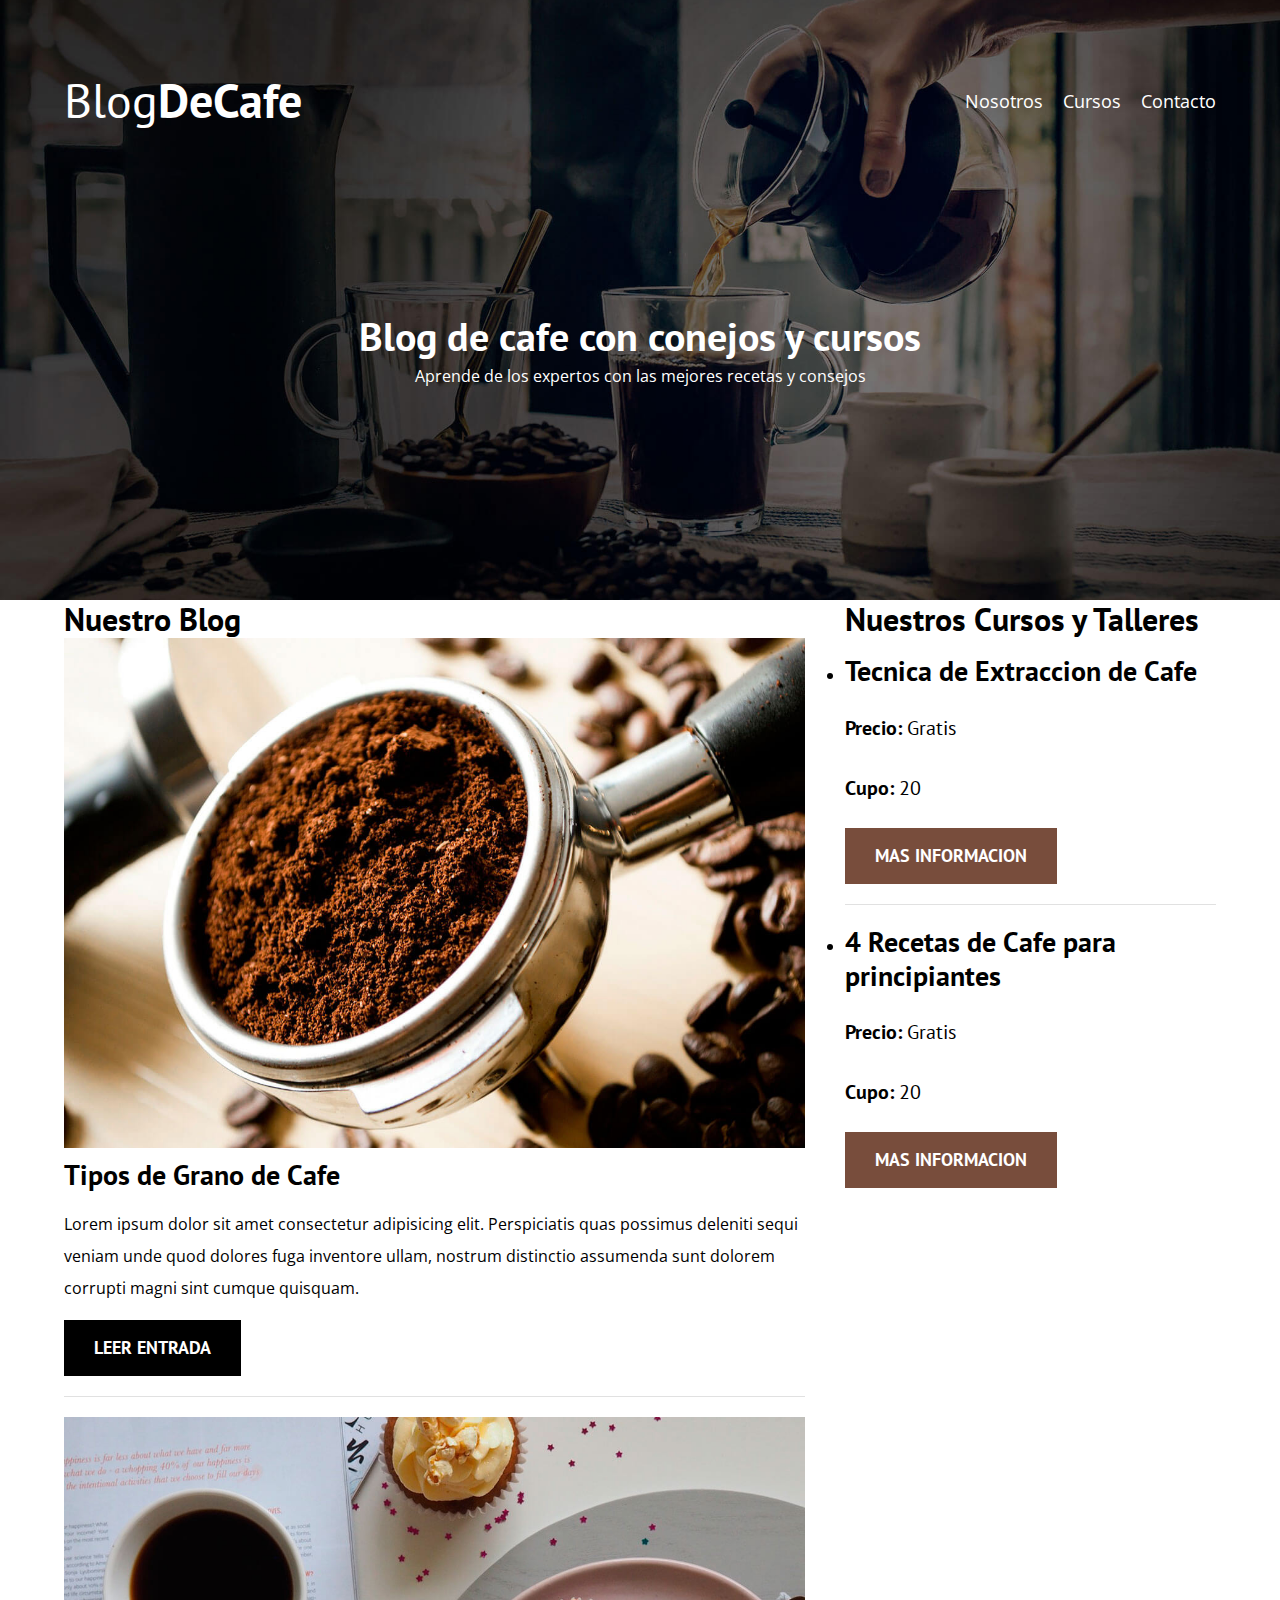
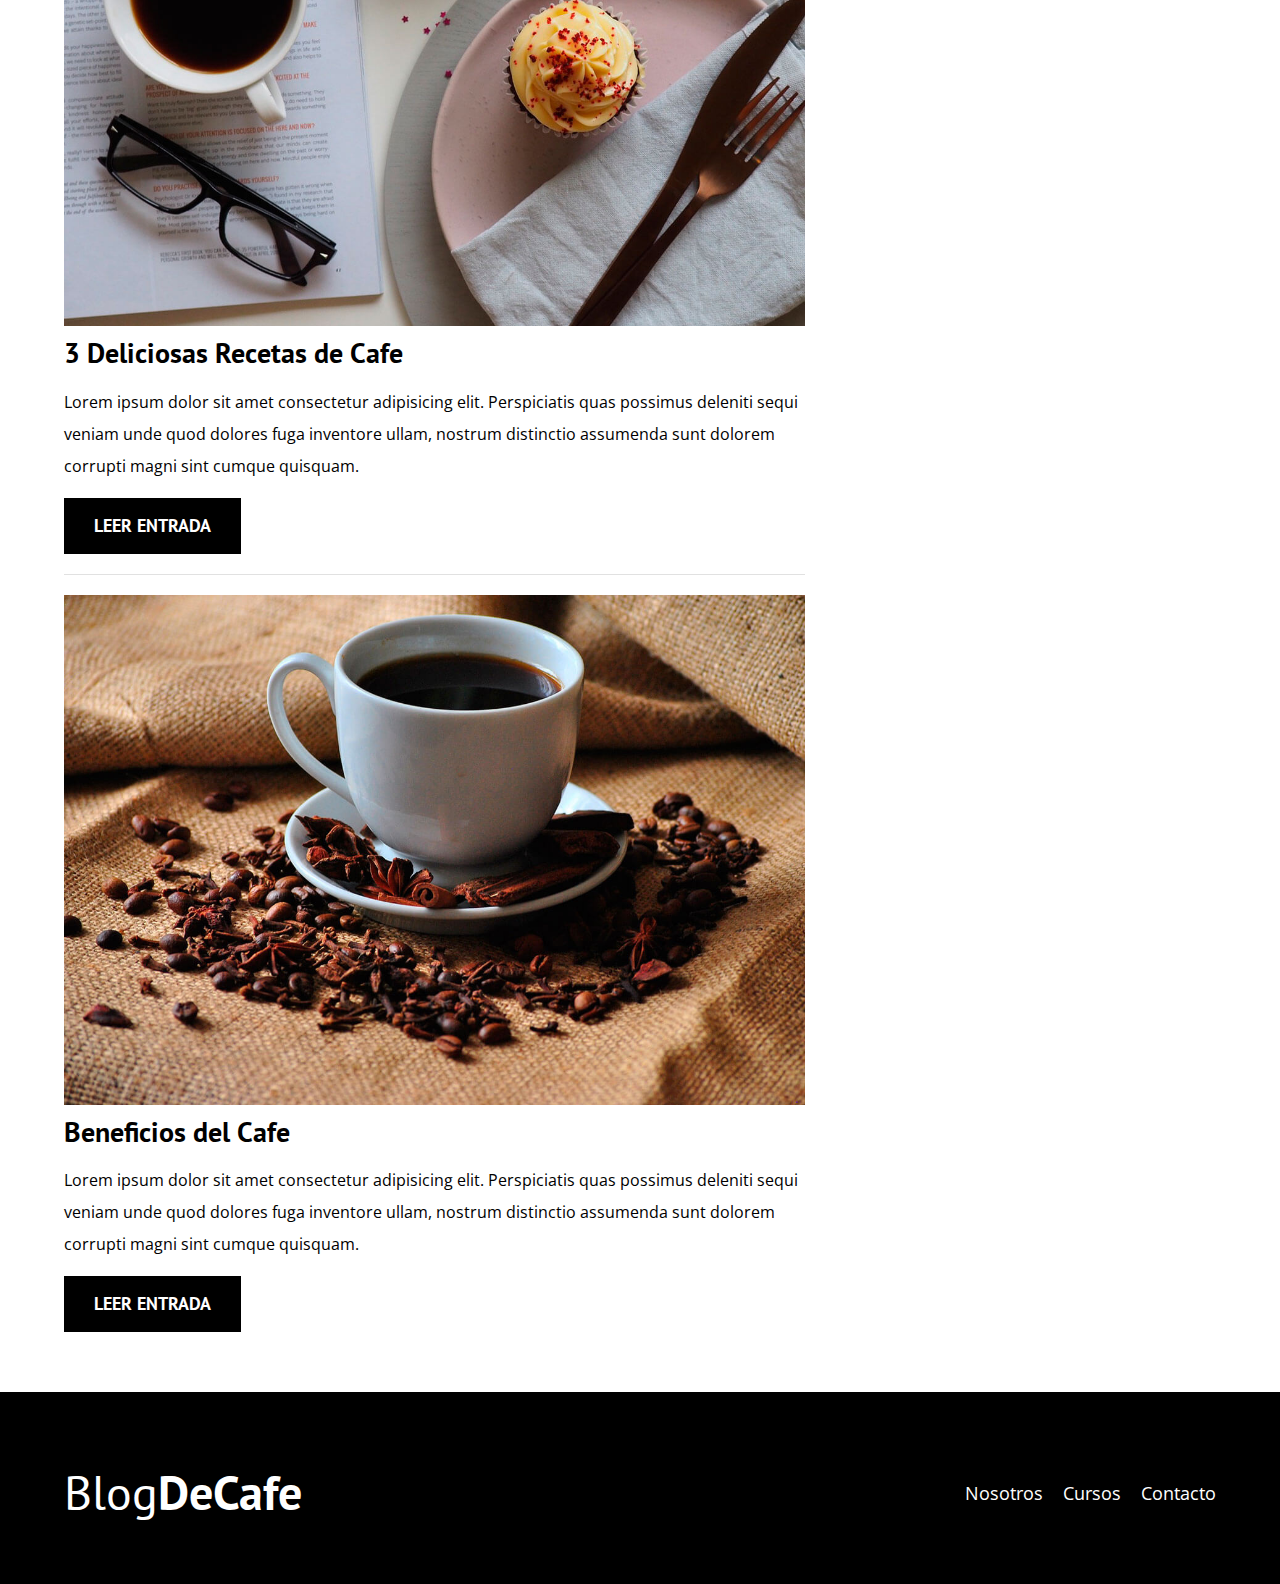
<file: index.html>
<!DOCTYPE html>
<html lang="en">
<head>
    <meta charset="UTF-8">
    <meta name="viewport" content="width=device-width, initial-scale=1.0">
    <title>Blog de cafe</title>
    <!-- Prefetch -->
    <link rel="Prefetch" href="nosotros.html" as="document">

    <!-- Preconnect -->
    <link rel="preconnect" href="https://fonts.googleapis.com">
    <link rel="preconnect" href="https://fonts.gstatic.com" crossorigin>
    <link href="https://fonts.googleapis.com/css2?family=Open+Sans&family=PT+Sans:wght@400;700&display=swap" rel="stylesheet">
    
    <!-- Preload-->
    <link rel="preload" href="css/normalize.css" as="style">
    <link rel="stylesheet" href="css/normalize.css">

    <link rel="preload" href="css/style.css" as="style">
    <link rel="stylesheet" href="css/style.css">

    <link rel="preload" href="img/blog1.jpg" as="image">
</head>
<body>
    <header class="header">
        <div class="contenedor">
            <div class="barra">
                <a class="logo no-margin centrar-texto" href="index.html">
                    <h1 class="logo__nombre">Blog<span class="logo__bold">DeCafe</span></h1>
                </a>

                <nav class="navegacion">
                    <a href="nosotros.html" class="navegacion__enlace">Nosotros</a>
                    <a href="cursos.html" class="navegacion__enlace">Cursos</a>
                    <a href="contacto.html" class="navegacion__enlace">Contacto</a>
                </nav>
            </div>
        </div>
        <div class="header__texto">
            <h2 class="no-margin">Blog de cafe con conejos y cursos</h2>
            <p class="no-margin">Aprende de los expertos con las mejores recetas y consejos</p>
        </div>
    </header>

    <div class="contenedor contenido-principal">
        <main class="blog">
            <h3 class="no-margin">Nuestro Blog</h3>

            <article class="entrada">
                 <div class="entrada__imagen">
                    <img loading="lazy" src="img/blog1.jpg" alt="imagen blog">
                 </div>

                 <div class="entrada__contenido">
                    <h4 class="no-margin">Tipos de Grano de Cafe</h4>
                    <p>Lorem ipsum dolor sit amet consectetur adipisicing elit. 
                        Perspiciatis quas possimus deleniti sequi veniam unde quod 
                        dolores fuga inventore ullam, nostrum distinctio assumenda 
                        sunt dolorem corrupti magni sint cumque quisquam.</p>
                        <a href="entrada.html" class="boton boton--primario">Leer Entrada</a>
                 </div>
            </article>
            <article class="entrada">
                <div class="entrada__imagen">
                   <img loading="lazy" src="img/blog2.jpg" alt="imagen blog">
                </div>

                <div class="entrada__contenido">
                   <h4 class="no-margin">3 Deliciosas Recetas de Cafe</h4>
                   <p>Lorem ipsum dolor sit amet consectetur adipisicing elit. 
                       Perspiciatis quas possimus deleniti sequi veniam unde quod 
                       dolores fuga inventore ullam, nostrum distinctio assumenda 
                       sunt dolorem corrupti magni sint cumque quisquam.</p>
                       <a href="entrada.html" class="boton boton--primario">Leer Entrada</a>
                </div>
           </article>
           <article class="entrada">
            <div class="entrada__imagen">
               <img loading="lazy" src="img/blog3.jpg" alt="imagen blog">
            </div>

            <div class="entrada__contenido">
               <h4 class="no-margin">Beneficios del Cafe</h4>
               <p>Lorem ipsum dolor sit amet consectetur adipisicing elit. 
                   Perspiciatis quas possimus deleniti sequi veniam unde quod 
                   dolores fuga inventore ullam, nostrum distinctio assumenda 
                   sunt dolorem corrupti magni sint cumque quisquam.</p>
                   <a href="entrada.html" class="boton boton--primario">Leer Entrada</a>
            </div>
       </article>
        </main>
        <aside class="sidebar">
            <h3 class="no-margin">Nuestros Cursos y Talleres</h3>

            <ul class="cursos no-padding">
                <li class="widget-curso">
                    <h4 class="no-margin">Tecnica de Extraccion de Cafe</h4>
                    <p class="widget-curso__label">Precio: <span class="widget-curso__info">Gratis</span></p>
                    <p class="widget-curso__label">Cupo: <span class="widget-curso__info">20</span></p>
                    <a href="entrada.html" class="boton boton--secundario">Mas Informacion</a>
                </li>
                <li class="widget-curso">
                    <h4 class="no-margin">4 Recetas de Cafe para principiantes</h4>
                    <p class="widget-curso__label">Precio: <span class="widget-curso__info">Gratis</span></p>
                    <p class="widget-curso__label">Cupo: <span class="widget-curso__info">20</span></p>
                    <a href="entrada.html" class="boton boton--secundario">Mas Informacion</a>
                </li>
                
            </ul>
        </aside>
    </div>
    <footer class="footer">
        <div class="contenedor">
            <div class="barra">
                <a class="logo no-margin centrar-texto" href="index.html">
                    <h1 class="logo__nombre">Blog<span class="logo__bold">DeCafe</span></h1>
                </a>

                <nav class="navegacion">
                    <a href="nosotros.html" class="navegacion__enlace">Nosotros</a>
                    <a href="cursos.html" class="navegacion__enlace">Cursos</a>
                    <a href="contacto.html" class="navegacion__enlace">Contacto</a>
                </nav>
            </div>
        </div>
    </footer>
</body>
</html>
</file>
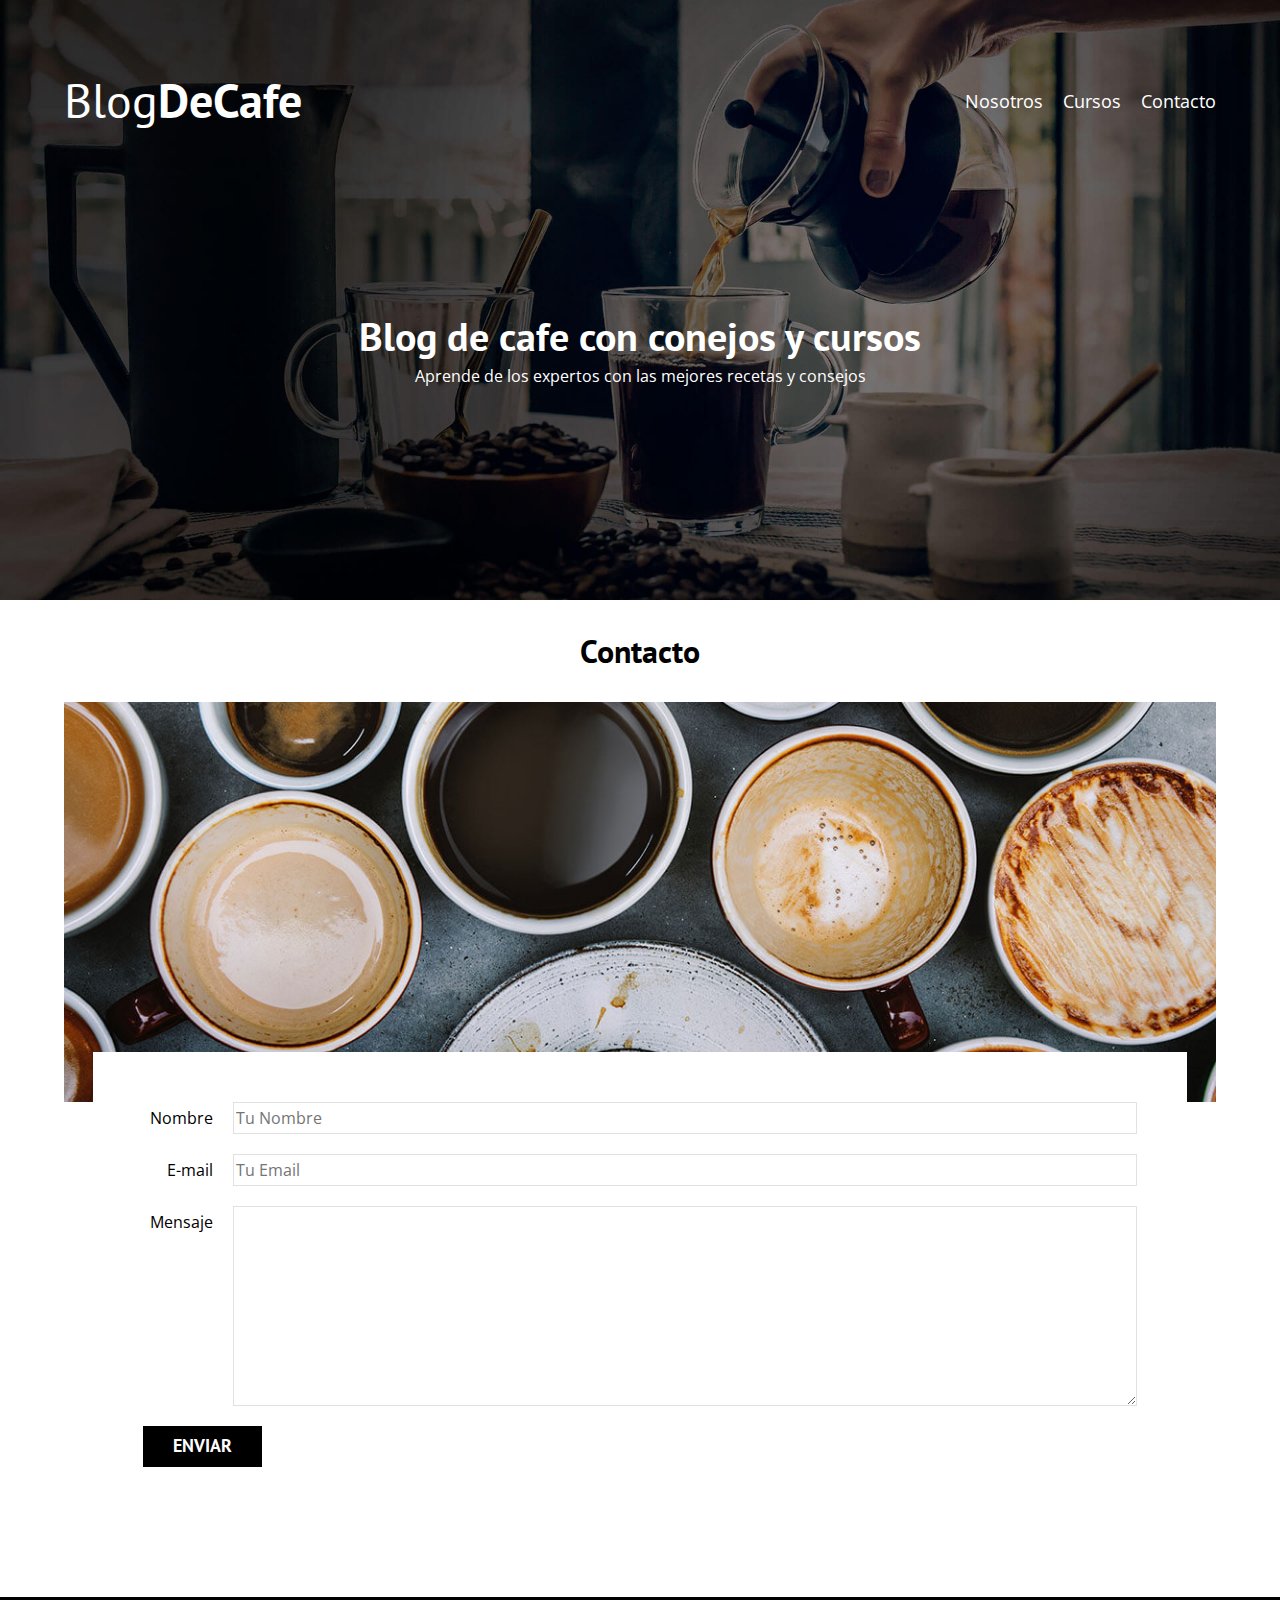
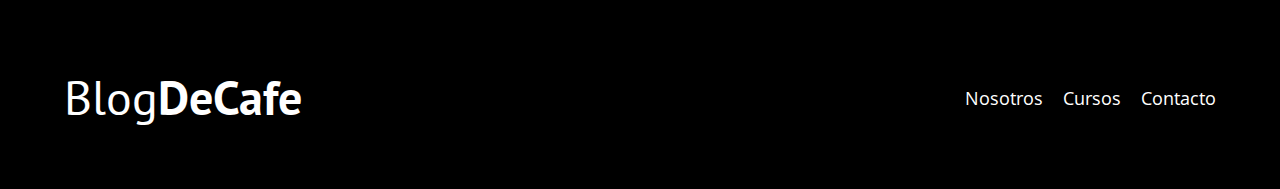
<file: contacto.html>
<!DOCTYPE html>
<html lang="en">
<head>
    <meta charset="UTF-8">
    <meta name="viewport" content="width=device-width, initial-scale=1.0">
    <title>Blog de cafe</title>
    <link rel="stylesheet" href="css/normalize.css">
    <link rel="preconnect" href="https://fonts.googleapis.com">
    <link rel="preconnect" href="https://fonts.gstatic.com" crossorigin>
    <link href="https://fonts.googleapis.com/css2?family=Open+Sans&family=PT+Sans:wght@400;700&display=swap" rel="stylesheet">
    <link rel="stylesheet" href="css/style.css">
</head>
<body>
    <header class="header">
        <div class="contenedor">
            <div class="barra">
                <a class="logo no-margin centrar-texto" href="index.html">
                    <h1 class="logo__nombre">Blog<span class="logo__bold">DeCafe</span></h1>
                </a>

                <nav class="navegacion">
                    <a href="nosotros.html" class="navegacion__enlace">Nosotros</a>
                    <a href="cursos.html" class="navegacion__enlace">Cursos</a>
                    <a href="contacto.html" class="navegacion__enlace">Contacto</a>
                </nav>
            </div>
        </div>
        <div class="header__texto">
            <h2 class="no-margin">Blog de cafe con conejos y cursos</h2>
            <p class="no-margin">Aprende de los expertos con las mejores recetas y consejos</p>
        </div>
    </header>

    <main class="contenedor">
        <h3 class="centrar-texto">Contacto</h3>

        <div class="contacto-bg" ></div>

        <form class="formulario">
            <div class="campo"> 
                <label class="campo__label" for="nombre">Nombre</label>
                <input class="campo__field" type="text" placeholder="Tu Nombre" id="nombre">
            </div>
            <div class="campo">
                <label class="campo__label" for="email">E-mail</label>
                <input class="campo__field" type="email" placeholder="Tu Email" id="email">
            </div>
            <div class="campo">
                <label class="campo__label" for="mensaje">Mensaje</label>
                <textarea class="campo__field campo__field--textarea" id="mensaje"></textarea>
            </div>
            <div class="campo">
                <input type="submit" value="Enviar" class="boton boton--primario">
            </div>
        </form>
      
    </main>
    <footer class="footer">
        <div class="contenedor">
            <div class="barra">
                <a class="logo no-margin centrar-texto" href="index.html">
                    <h1 class="logo__nombre">Blog<span class="logo__bold">DeCafe</span></h1>
                </a>

                <nav class="navegacion">
                    <a href="nosotros.html" class="navegacion__enlace">Nosotros</a>
                    <a href="cursos.html" class="navegacion__enlace">Cursos</a>
                    <a href="contacto.html" class="navegacion__enlace">Contacto</a>
                </nav>
            </div>
        </div>
    </footer>
</body>
</html>
</file>
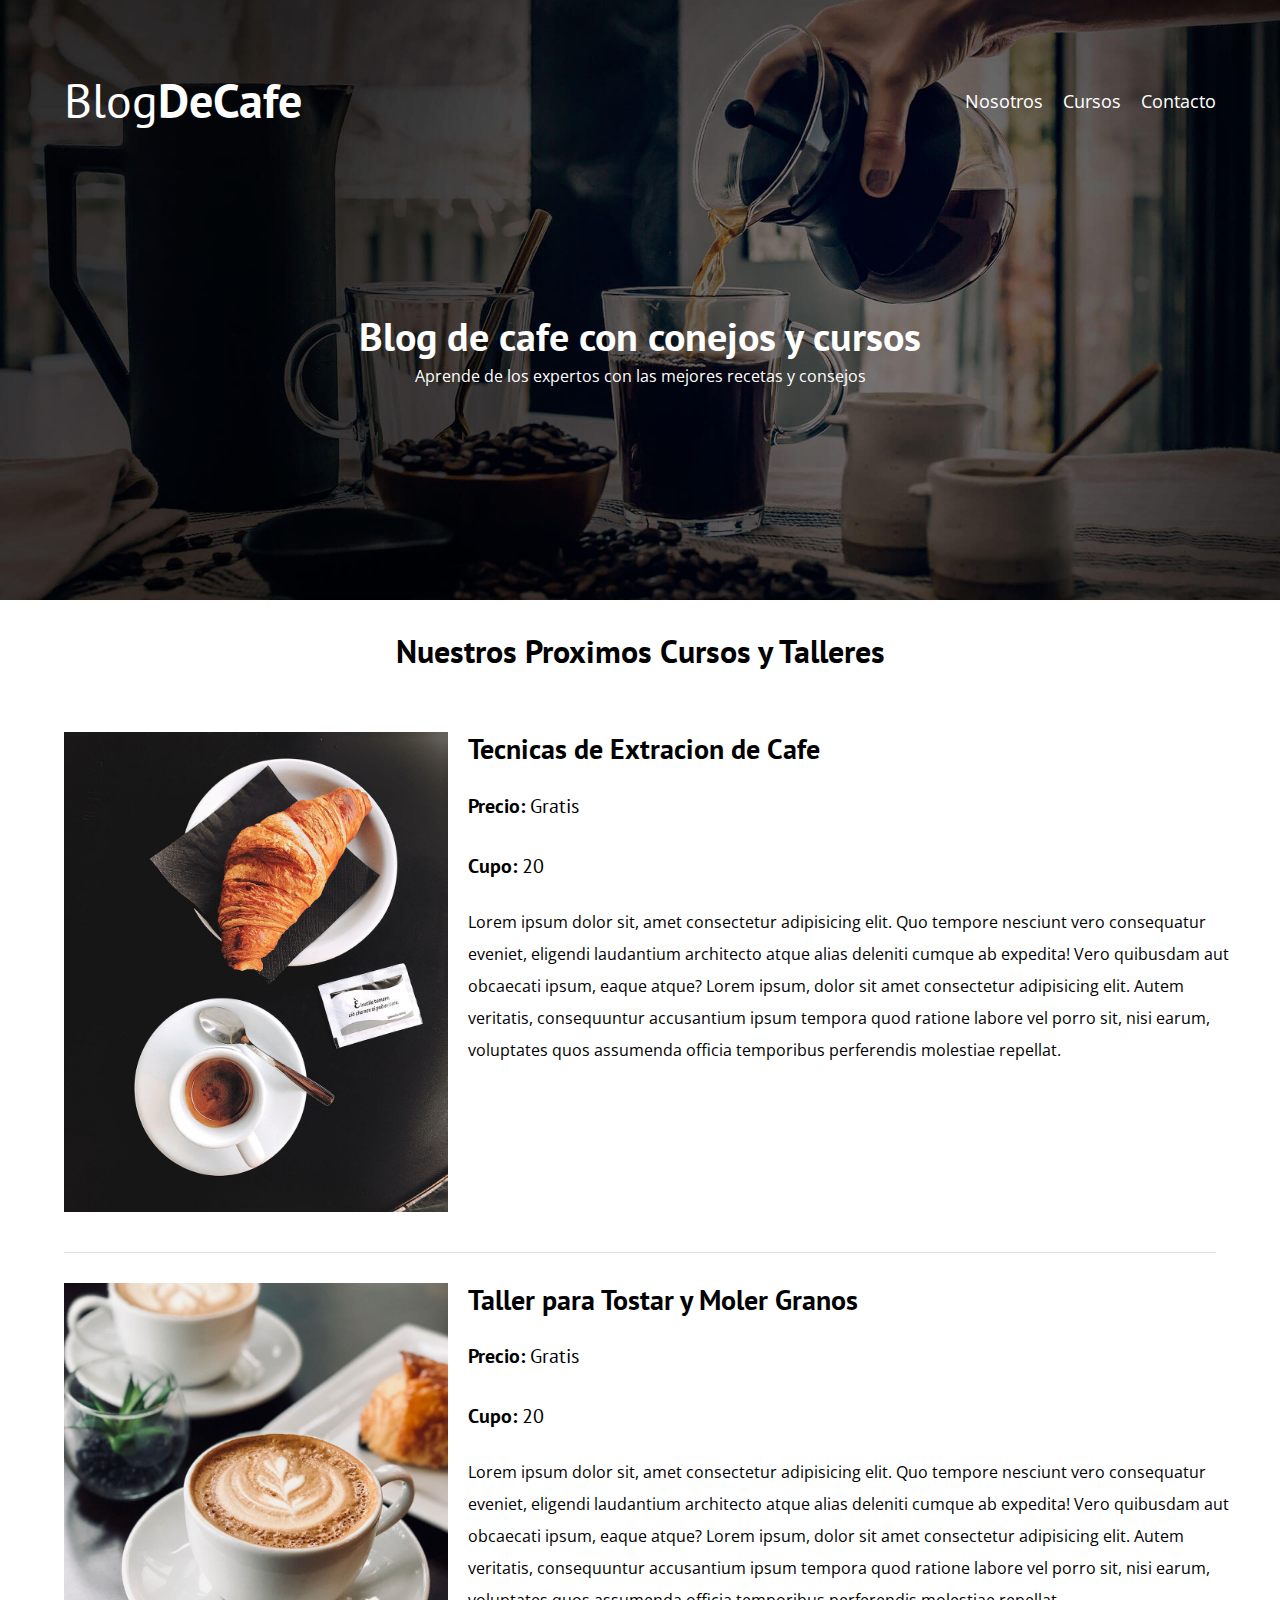
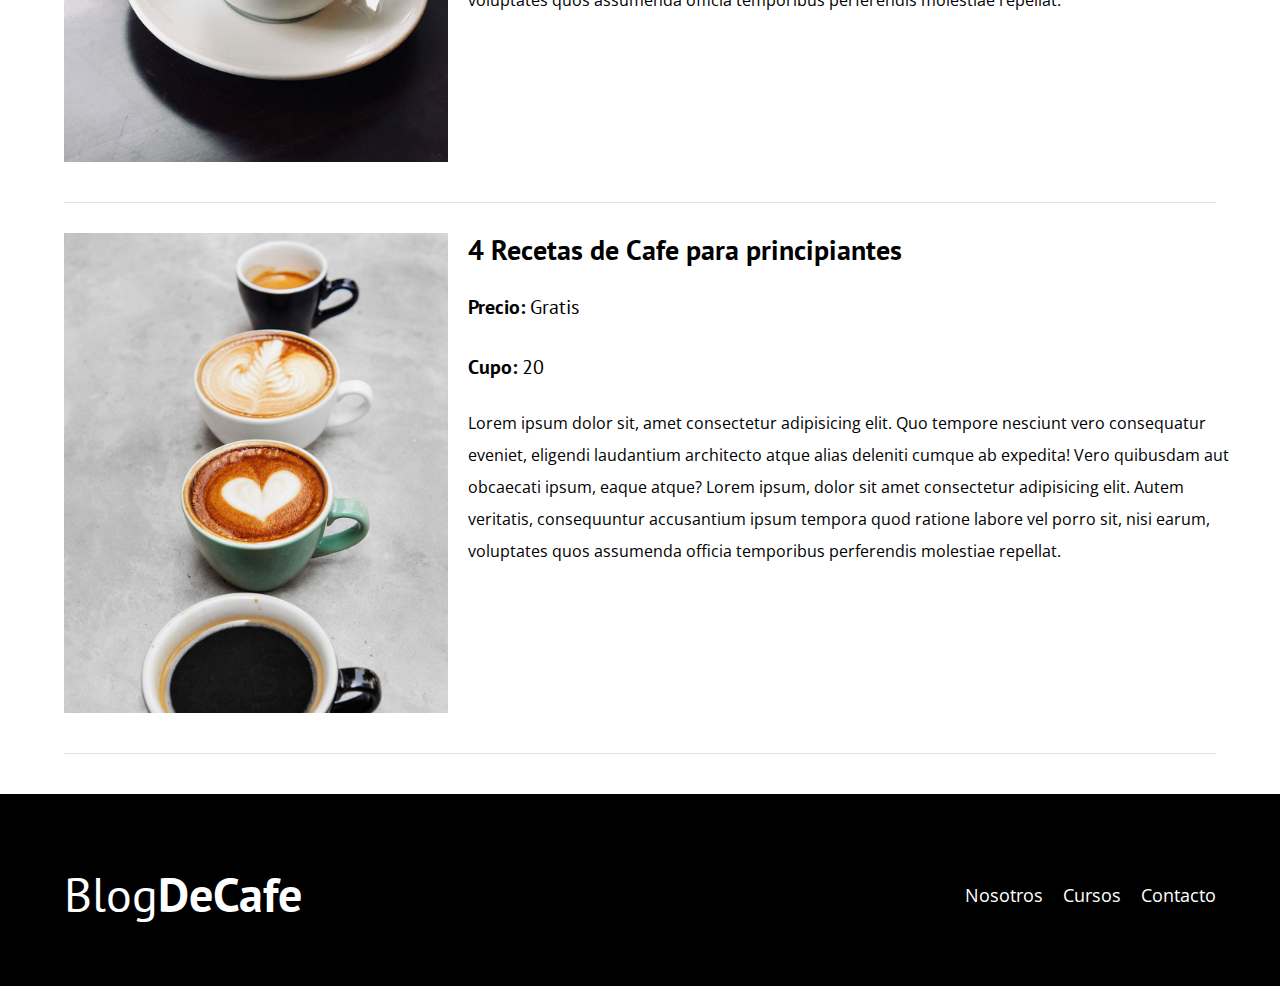
<file: cursos.html>
<!DOCTYPE html>
<html lang="en">
<head>
    <meta charset="UTF-8">
    <meta name="viewport" content="width=device-width, initial-scale=1.0">
    <title>Blog de cafe</title>
    <link rel="stylesheet" href="css/normalize.css">
    <link rel="preconnect" href="https://fonts.googleapis.com">
    <link rel="preconnect" href="https://fonts.gstatic.com" crossorigin>
    <link href="https://fonts.googleapis.com/css2?family=Open+Sans&family=PT+Sans:wght@400;700&display=swap" rel="stylesheet">
    <link rel="stylesheet" href="css/style.css">
</head>
<body>
    <header class="header">
        <div class="contenedor">
            <div class="barra">
                <a class="logo no-margin centrar-texto" href="index.html">
                    <h1 class="logo__nombre">Blog<span class="logo__bold">DeCafe</span></h1>
                </a>

                <nav class="navegacion">
                    <a href="nosotros.html" class="navegacion__enlace">Nosotros</a>
                    <a  href="cursos.html" class="navegacion__enlace">Cursos</a>
                    <a href="contacto.html" class="navegacion__enlace">Contacto</a>
                </nav>
            </div>
        </div>
        <div class="header__texto">
            <h2 class="no-margin">Blog de cafe con conejos y cursos</h2>
            <p class="no-margin">Aprende de los expertos con las mejores recetas y consejos</p>
        </div>
    </header>

    <main class="contenedor">
        <h3 class="centrar-texto">Nuestros Proximos Cursos y Talleres</h3>
        
        <div class="curso">
            <div class="curso__imagen">
                <img src="img/curso1.jpg" alt="imagen curso">
            </div>
            <div class="curso__informacion">
                <h4 class="no-margin">Tecnicas de Extracion de Cafe</h4>
                <p class="curso__label">Precio: <span class="widget-curso__info">Gratis</span></p>
                <p class="curso__label">Cupo: <span class="widget-curso__info">20</span></p>
                <p class="curso__descripcion">
                    Lorem ipsum dolor sit, amet consectetur adipisicing elit. Quo tempore nesciunt vero consequatur eveniet, 
                    eligendi laudantium architecto atque alias deleniti cumque ab expedita! 
                    Vero quibusdam aut obcaecati ipsum, eaque atque?
                    Lorem ipsum, dolor sit amet consectetur adipisicing elit. Autem veritatis, consequuntur 
                    accusantium ipsum tempora quod ratione labore vel porro sit, nisi earum, 
                    voluptates quos assumenda officia temporibus perferendis molestiae repellat.
                </p>
            </div> <!-- .curso__informacion -->
        </div><!-- .curso -->
        <div class="curso">
            <div class="curso__imagen">
                <img src="img/curso2.jpg" alt="imagen curso">
            </div>
            <div class="curso__informacion">
                <h4 class="no-margin">Taller para Tostar y Moler Granos</h4>
                <p class="curso__label">Precio: <span class="widget-curso__info">Gratis</span></p>
                <p class="curso__label">Cupo: <span class="widget-curso__info">20</span></p>
                <p class="curso__descripcion">
                    Lorem ipsum dolor sit, amet consectetur adipisicing elit. Quo tempore nesciunt vero consequatur eveniet, 
                    eligendi laudantium architecto atque alias deleniti cumque ab expedita! 
                    Vero quibusdam aut obcaecati ipsum, eaque atque?
                    Lorem ipsum, dolor sit amet consectetur adipisicing elit. Autem veritatis, consequuntur 
                    accusantium ipsum tempora quod ratione labore vel porro sit, nisi earum, 
                    voluptates quos assumenda officia temporibus perferendis molestiae repellat.
                </p>
            </div> <!-- .curso__informacion -->
        </div><!-- .curso -->
        <div class="curso">
            <div class="curso__imagen">
                <img src="img/curso3.jpg" alt="imagen curso">
            </div>
            <div class="curso__informacion">
                <h4 class="no-margin">4 Recetas de Cafe para principiantes</h4>
                <p class="curso__label">Precio: <span class="widget-curso__info">Gratis</span></p>
                <p class="curso__label">Cupo: <span class="widget-curso__info">20</span></p>
                <p class="curso__descripcion">
                    Lorem ipsum dolor sit, amet consectetur adipisicing elit. Quo tempore nesciunt vero consequatur eveniet, 
                    eligendi laudantium architecto atque alias deleniti cumque ab expedita! 
                    Vero quibusdam aut obcaecati ipsum, eaque atque?
                    Lorem ipsum, dolor sit amet consectetur adipisicing elit. Autem veritatis, consequuntur 
                    accusantium ipsum tempora quod ratione labore vel porro sit, nisi earum, 
                    voluptates quos assumenda officia temporibus perferendis molestiae repellat.
                </p>
            </div> <!-- .curso__informacion -->
        </div><!-- .curso -->
       
      
    </main>
    <footer class="footer">
        <div class="contenedor">
            <div class="barra">
                <a class="logo no-margin centrar-texto" href="index.html">
                    <h1 class="logo__nombre">Blog<span class="logo__bold">DeCafe</span></h1>
                </a>

                <nav class="navegacion">
                    <a href="nosotros.html" class="navegacion__enlace">Nosotros</a>
                    <a href="cursos.html" class="navegacion__enlace">Cursos</a>
                    <a href="contacto.html" class="navegacion__enlace">Contacto</a>
                </nav>
            </div>
        </div>
    </footer>
</body>
</html>
</file>
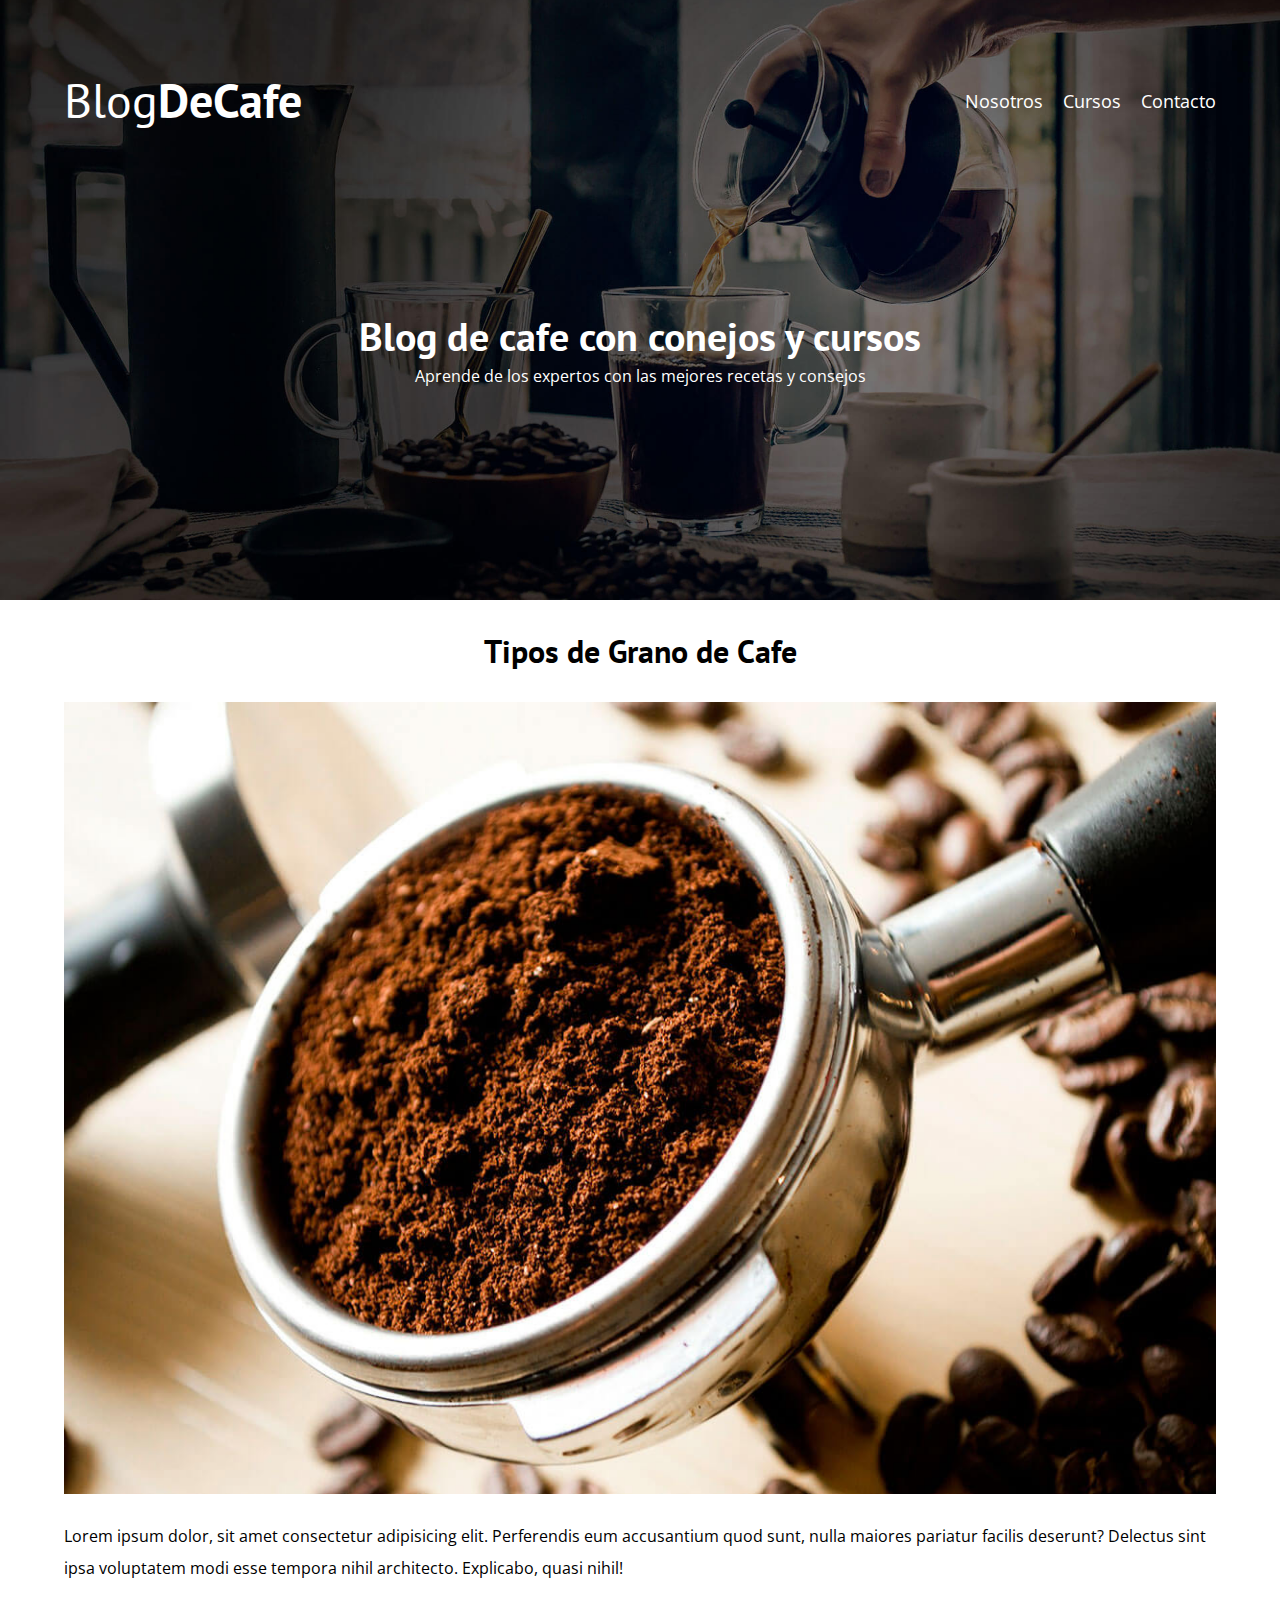
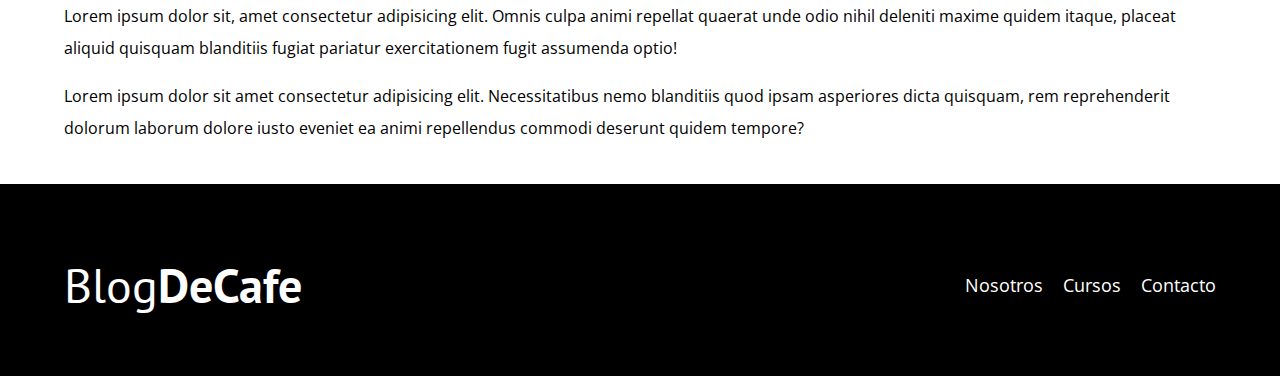
<file: entrada.html>
<!DOCTYPE html>
<html lang="en">
<head>
    <meta charset="UTF-8">
    <meta name="viewport" content="width=device-width, initial-scale=1.0">
    <title>Blog de cafe</title>
    <link rel="stylesheet" href="css/normalize.css">
    <link rel="preconnect" href="https://fonts.googleapis.com">
    <link rel="preconnect" href="https://fonts.gstatic.com" crossorigin>
    <link href="https://fonts.googleapis.com/css2?family=Open+Sans&family=PT+Sans:wght@400;700&display=swap" rel="stylesheet">
    <link rel="stylesheet" href="css/style.css">
</head>
<body>
    <header class="header">
        <div class="contenedor">
            <div class="barra">
                <a class="logo no-margin centrar-texto" href="index.html">
                    <h1 class="logo__nombre">Blog<span class="logo__bold">DeCafe</span></h1>
                </a>

                <nav class="navegacion">
                    <a href="nosotros.html" class="navegacion__enlace">Nosotros</a>
                    <a href="cursos.html" class="navegacion__enlace">Cursos</a>
                    <a href="contacto.html" class="navegacion__enlace">Contacto</a>
                </nav>
            </div>
        </div>
        <div class="header__texto">
            <h2 class="no-margin">Blog de cafe con conejos y cursos</h2>
            <p class="no-margin">Aprende de los expertos con las mejores recetas y consejos</p>
        </div>
    </header>

    <main class="contenedor">
        <h3 class="centrar-texto">Tipos de Grano de Cafe</h3>

        <img src="img/blog1.jpg" alt="imagen blog">
        <p>Lorem ipsum dolor, sit amet consectetur adipisicing elit. Perferendis eum accusantium quod sunt, 
        nulla maiores pariatur facilis deserunt? 
        Delectus sint ipsa voluptatem modi esse tempora nihil architecto.
        Explicabo, quasi nihil!</p>
        <p>Lorem ipsum dolor sit, amet consectetur adipisicing elit. Omnis culpa animi repellat quaerat unde 
        odio nihil deleniti maxime quidem itaque, placeat aliquid quisquam blanditiis fugiat pariatur exercitationem 
        fugit assumenda optio!</p>
        <p>Lorem ipsum dolor sit amet consectetur adipisicing elit. Necessitatibus nemo blanditiis quod ipsam asperiores 
        dicta quisquam, rem reprehenderit dolorum laborum dolore iusto eveniet ea animi repellendus commodi deserunt 
        quidem tempore?
        </p>
      
    </main>
    <footer class="footer">
        <div class="contenedor">
            <div class="barra">
                <a class="logo no-margin centrar-texto" href="index.html">
                    <h1 class="logo__nombre">Blog<span class="logo__bold">DeCafe</span></h1>
                </a>

                <nav class="navegacion">
                    <a href="nosotros.html" class="navegacion__enlace">Nosotros</a>
                    <a href="cursos.html" class="navegacion__enlace">Cursos</a>
                    <a href="contacto.html" class="navegacion__enlace">Contacto</a>
                </nav>
            </div>
        </div>
    </footer>
</body>
</html>
</file>
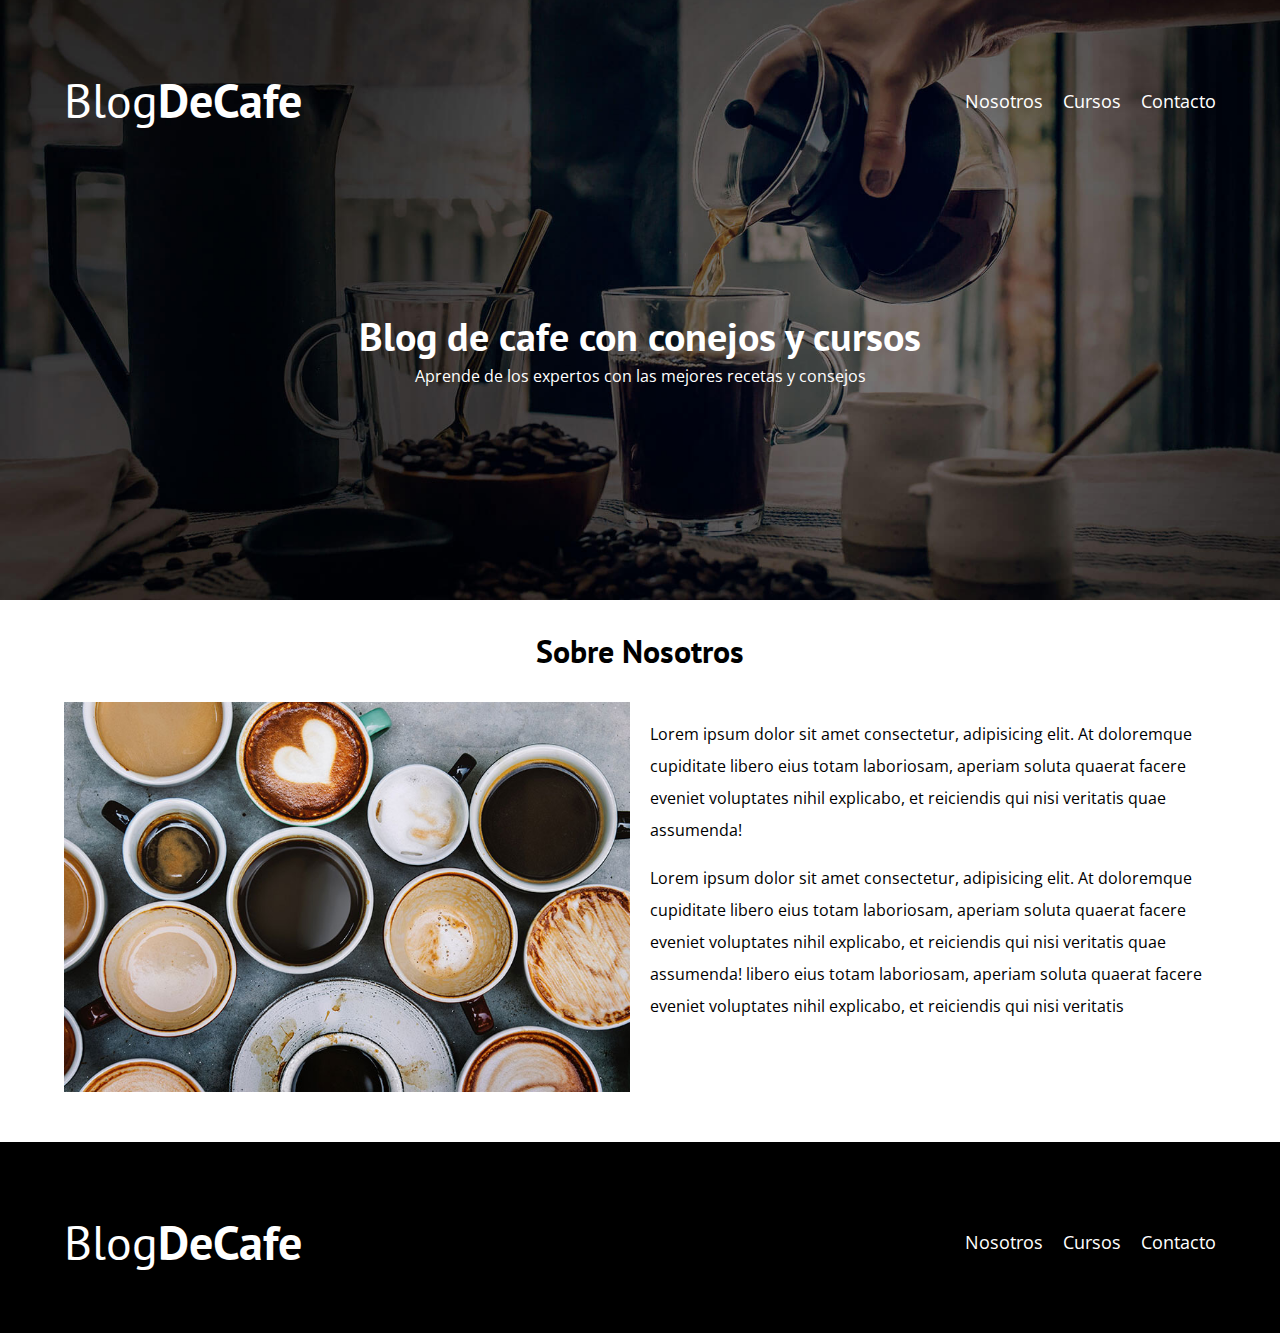
<file: nosotros.html>
<!DOCTYPE html>
<html lang="en">
<head>
    <meta charset="UTF-8">
    <meta name="viewport" content="width=device-width, initial-scale=1.0">
    <title>Blog de cafe</title>
    <link rel="stylesheet" href="css/normalize.css">
    <link rel="preconnect" href="https://fonts.googleapis.com">
    <link rel="preconnect" href="https://fonts.gstatic.com" crossorigin>
    <link href="https://fonts.googleapis.com/css2?family=Open+Sans&family=PT+Sans:wght@400;700&display=swap" rel="stylesheet">
    <link rel="stylesheet" href="css/style.css">
</head>
<body>
    <header class="header">
        <div class="contenedor">
            <div class="barra">
                <a class="logo no-margin centrar-texto" href="index.html">
                    <h1 class="logo__nombre">Blog<span class="logo__bold">DeCafe</span></h1>
                </a>

                <nav class="navegacion">
                    <a href="nosotros.html" class="navegacion__enlace">Nosotros</a>
                    <a href="cursos.html" class="navegacion__enlace">Cursos</a>
                    <a href="contacto.html" class="navegacion__enlace">Contacto</a>
                </nav>
            </div>
        </div>
        <div class="header__texto">
            <h2 class="no-margin">Blog de cafe con conejos y cursos</h2>
            <p class="no-margin">Aprende de los expertos con las mejores recetas y consejos</p>
        </div>
    </header>

    <main class="contenedor">
        <h3 class="centrar-texto">Sobre Nosotros</h3>

        <div class="sobre-nosotros">
            <div class="sobre-nosotros__imagen">
                <img src="img/nosotros.jpg" alt="imagen nosotros">
            </div>
            <div class="sobre-nosotros__texto">
                <p>Lorem ipsum dolor sit amet consectetur, adipisicing elit. At doloremque cupiditate 
                libero eius totam laboriosam, aperiam soluta quaerat facere 
                eveniet voluptates nihil explicabo, et reiciendis qui nisi veritatis 
                quae assumenda!</p>
                <p>Lorem ipsum dolor sit amet consectetur, adipisicing elit. At doloremque cupiditate 
                libero eius totam laboriosam, aperiam soluta quaerat facere 
                eveniet voluptates nihil explicabo, et reiciendis qui nisi veritatis quae assumenda!
                libero eius totam laboriosam, aperiam soluta quaerat facere 
                eveniet voluptates nihil explicabo, et reiciendis qui nisi veritatis</p>
            </div>
        </div>
      
    </main>
    <footer class="footer">
        <div class="contenedor">
            <div class="barra">
                <a class="logo no-margin centrar-texto" href="index.html">
                    <h1 class="logo__nombre">Blog<span class="logo__bold">DeCafe</span></h1>
                </a>

                <nav class="navegacion">
                    <a href="nosotros.html" class="navegacion__enlace">Nosotros</a>
                    <a href="cursos.html" class="navegacion__enlace">Cursos</a>
                    <a href="contacto.html" class="navegacion__enlace">Contacto</a>
                </nav>
            </div>
        </div>
    </footer>
</body>
</html>
</file>
<file: css/style.css>
:root {
    --fuenteHeading: 'PT Sans', sans-serif;
    --fuenteParrafos: 'Open Sans', sans-serif;

    --primario: #784D3C;
    --gris: #E1E1E1;
    --blanco: #FFFFFF;
    --negro: #000;
}
html {
    box-sizing: border-box;
    font-size: 62.5%; /** 1 rem es 10px **/
}
*, *:before, *:after {
    box-sizing: inherit;
}
body {
    font-family: var(--fuenteParrafos);
    font-size: 1.6rem;
    line-height: 2;
}

/** Globales **/
.contenedor {
    width: min(90%, 120rem);
    margin: 0 auto;
}
a {
    text-decoration: none;
}
h1, h2, h3, h4 {
    font-family: var(--fuenteHeading);
    line-height: 1.2;
}
h1 {
    font-size: 4.8rem;
}
h2 {
    font-size: 4rem;
}
h3 {
    font-size: 3.2rem;
}
h4 {
    font-size: 2.8rem;
}
img {
    max-width: 100%;
}
/** Utilidades **/
.no-margin {
    margin: 0;
}
.no-padding {
    padding: 0;
}
.centrar-texto {
    text-align: center;
}
/** HEADER **/
.header {
    background-image: url(../img/banner.jpg);
    height: 60rem;
    background-size: cover;
    background-repeat: no-repeat;
    background-position: center center;
}
.header__texto {
    text-align: center;
    color: var(--blanco);
    margin-top: 5rem;
}
@media (min-width: 768px) {
    .header__texto {
        margin-top: 15rem;
    }
}
.barra {
    padding-top: 4rem;
}
@media (min-width:768px) {
    .barra {
        display: flex;
        justify-content: space-between;
        align-items: center;
    }
}
.logo {
   color: var(--blanco);
}
.logo__nombre {
   font-weight: 400;
}
.logo__bold {
   font-weight: 700;
}
@media (min-width: 768px) {
    .navegacion {
        display: flex;
        gap: 2rem;
    }
}
.navegacion__enlace {
    display: block;
    text-align: center;
    font-size: 1.8rem;
    color: var(--blanco);
}
@media (min-width: 768px) {
    .contenido-principal {
        display: grid;
        grid-template-columns: 2fr 1fr;
        column-gap: 4rem;
    }
}
.entrada {
    border-bottom: 1px solid var(--gris);
    margin-bottom: 2rem;
}
.entrada:last-of-type {
    border: none;
    margin-bottom: 0;
}
.boton {
    display: block;
    font-family: var(--fuenteHeading);
    color: var(--blanco);
    text-align: center;
    padding: 1rem 3rem;
    font-size: 1.8rem;
    text-transform: uppercase;
    font-weight: 700;
    margin-bottom: 2rem;
    border: none;
}
@media (min-width: 768px) {
    .boton {
      display: inline-block; 
    }
}
.boton:hover {
    cursor: pointer;
}
.boton--primario {
    background-color: var(--negro);
}
.boton--secundario {
    background-color: var(--primario);
}
.widget-curso {
    border-bottom: 1px solid var(--gris);
    margin-bottom: 2rem;
}
.widget-curso:last-of-type {
    border: none;
    margin-bottom: none;
}
.widget-curso__label {
    font-family: var(--fuenteHeading);
    font-weight: bold;
}
.widget-curso__info{
    font-weight: normal;
}
.widget-curso__label,
.widget-curso__info {
    font-size: 2rem;
}

/** FOOTER **/
.footer {
    background-color: var(--negro);
    padding-bottom: 3rem;
    margin-top: 4rem;
}

/** SOBRE NOSOTROS **/
@media (min-width: 768px) {
    .sobre-nosotros {
        display: grid;
        grid-template-columns: repeat(2, 1fr);
        column-gap: 2rem;
    } 
}

/** CURSOS **/
.curso {
    padding: 3rem 0;
    border-bottom: 1px solid var(--gris);
}
@media (min-width: 768px) {
    .curso {
        display: grid;
        grid-template-columns: 33.3% 66.6%;
        column-gap: 2rem;
    } 
}
.curso:last-of-type {
    bottom: none;
}
.curso__label {
    font-family: var(--fuenteHeading);
    font-weight: bold;
}
.curso__info{
    font-weight: normal;
}
.curso__label,
.curso__info {
    font-size: 2rem;
}

/** CONTACTO **/
.contacto-bg {
    background-image: url(../img/contacto.jpg);
    height: 40rem;
    background-size: cover;
    background-repeat: no-repeat;
}
.formulario {
   background-color: var(--blanco);
   margin: -5rem auto 0 auto;
   width: 95%;
   padding: 5rem;
}
.campo {
  display: flex;
  margin-bottom: 2rem;
}
.campo__label {
  flex: 0 0 9rem;
  text-align: right;
  padding-right: 2rem;
}
.campo__field {
 flex: 1;
 border: 1px solid var(--gris);
}
.campo__field--textarea {
height: 20rem;
}
</file>
